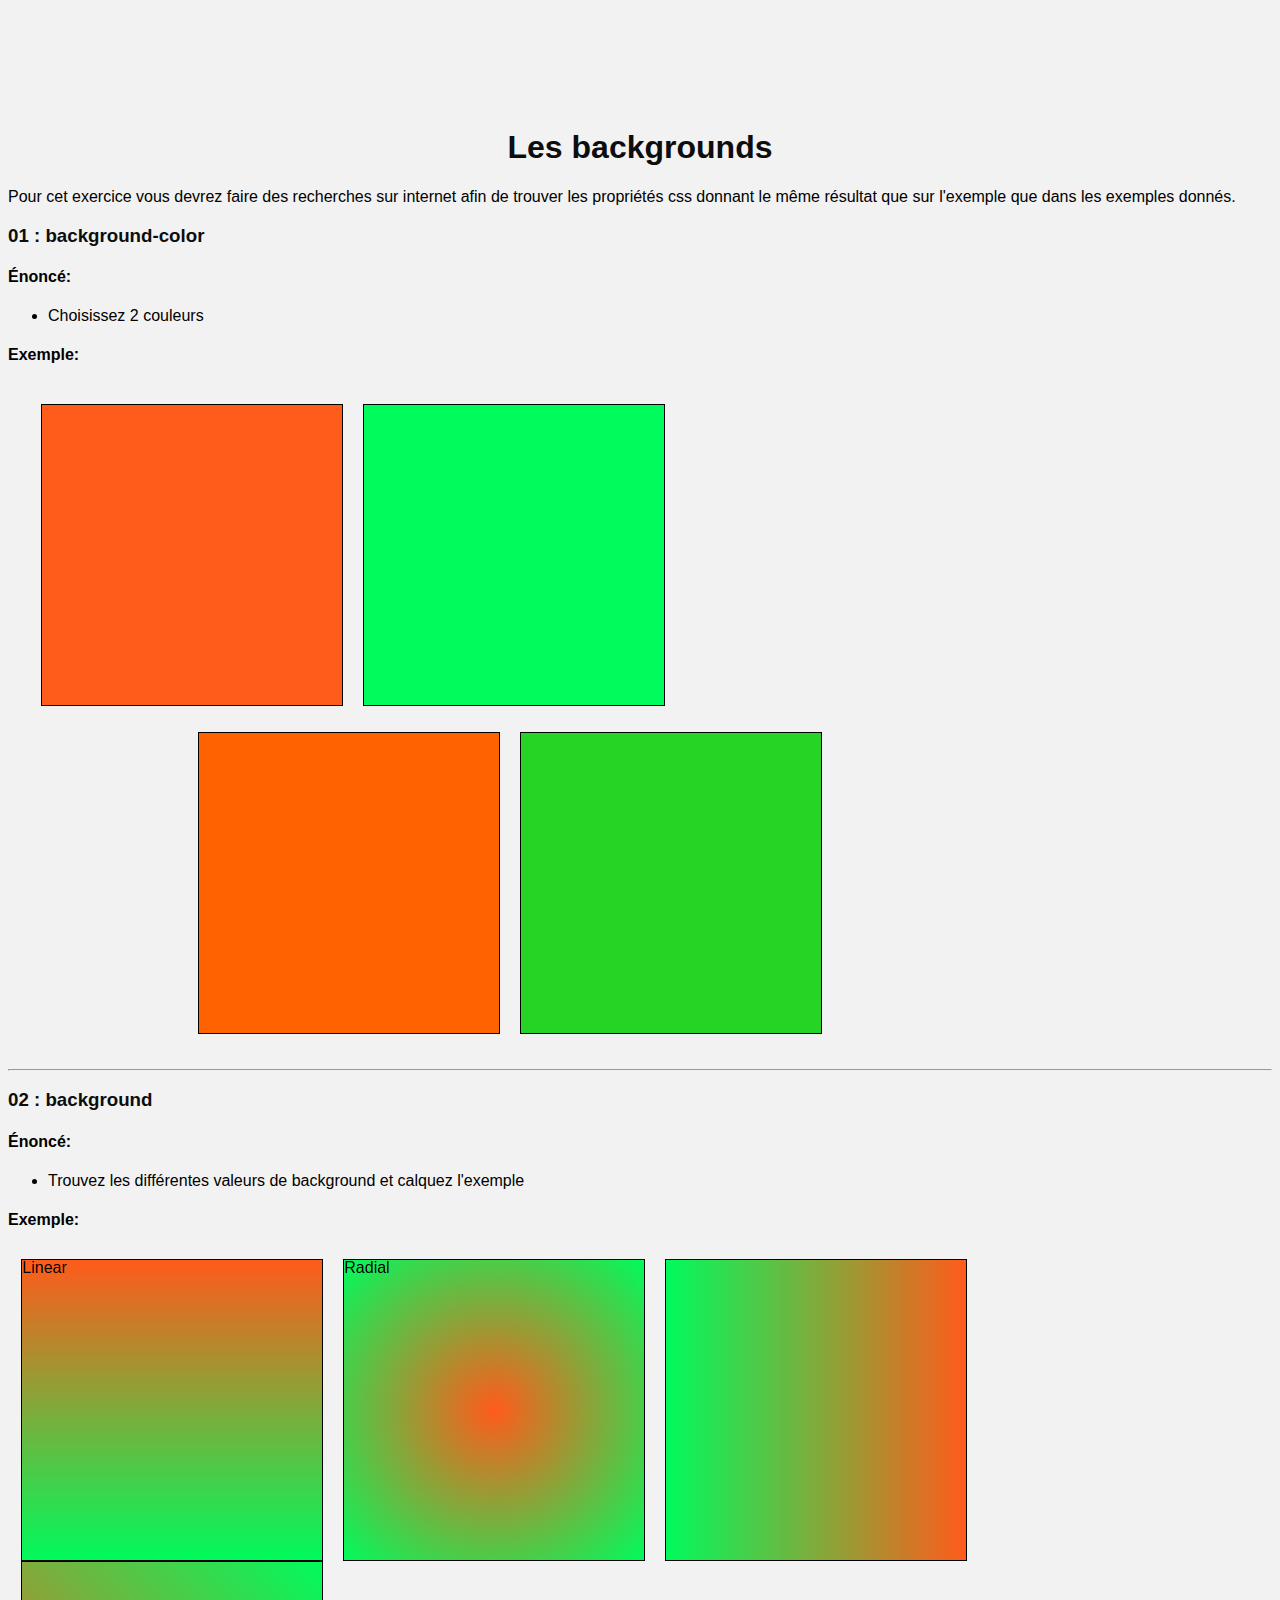
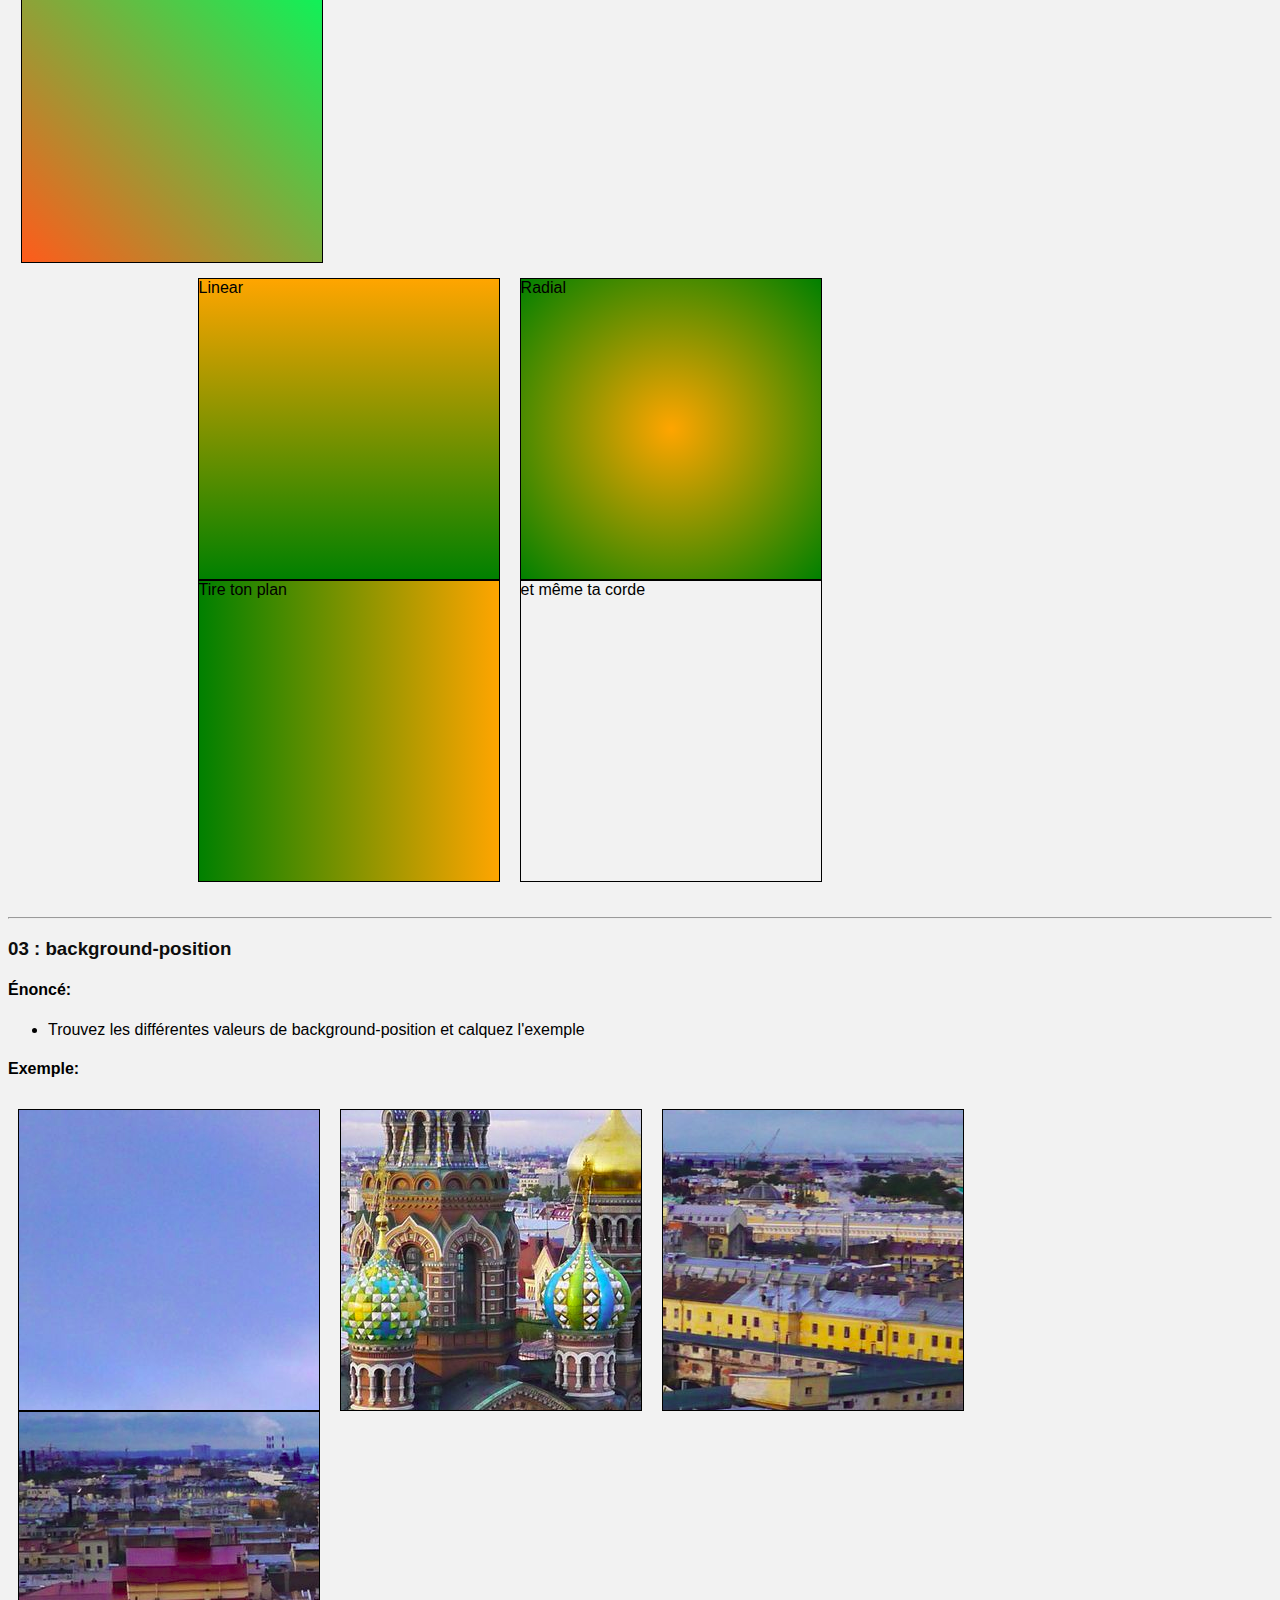
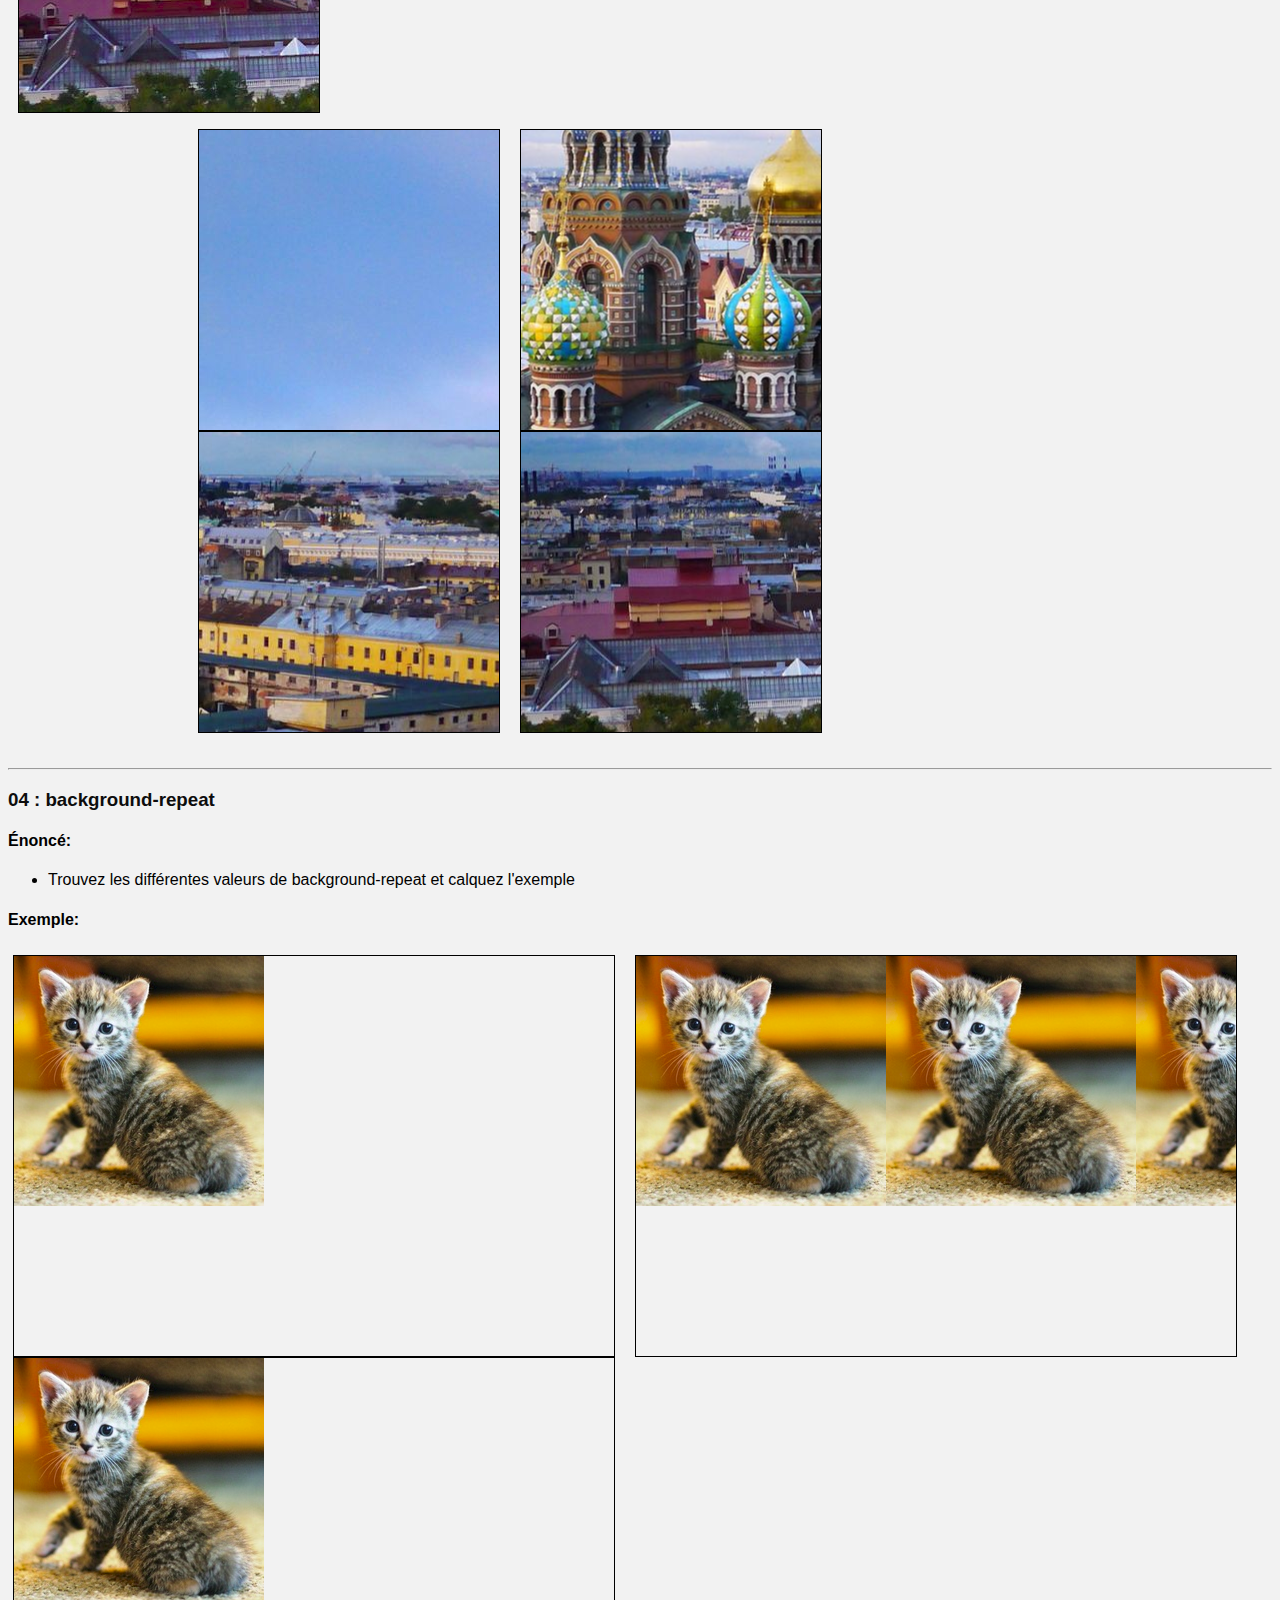
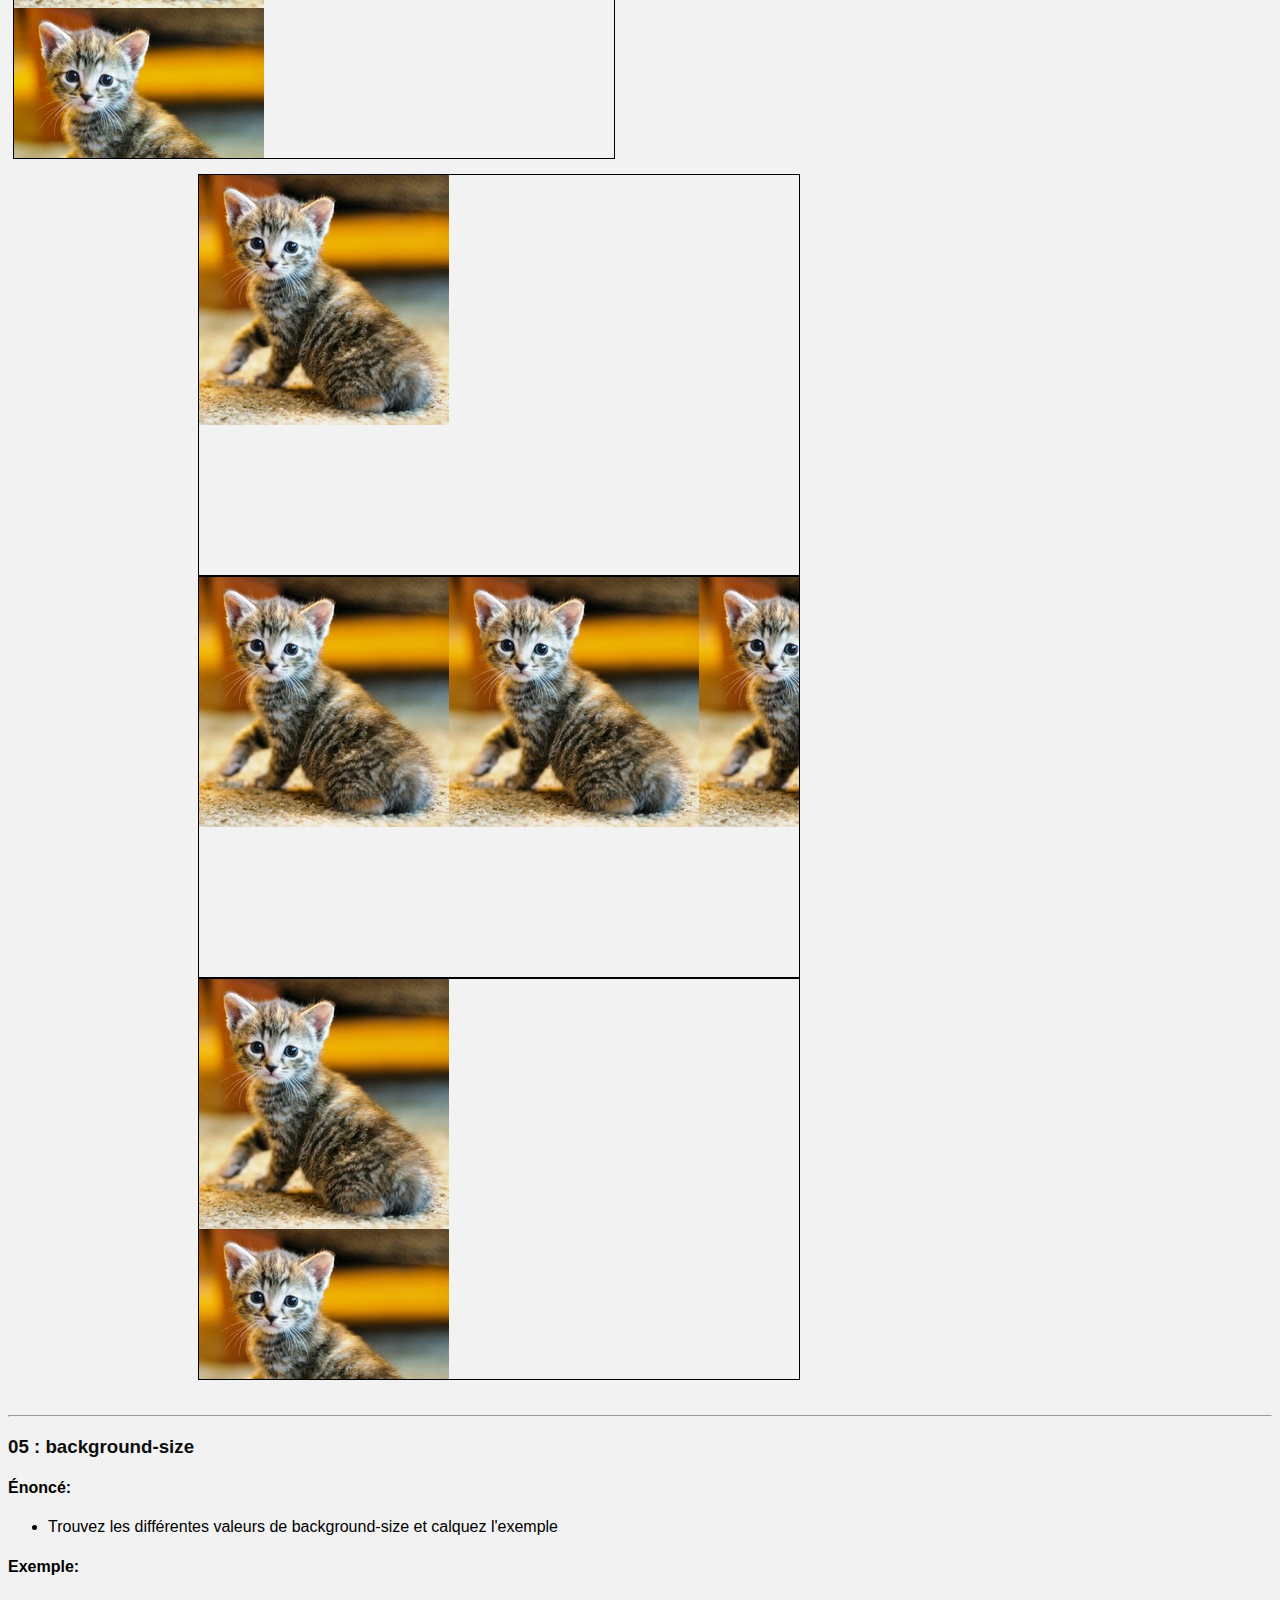
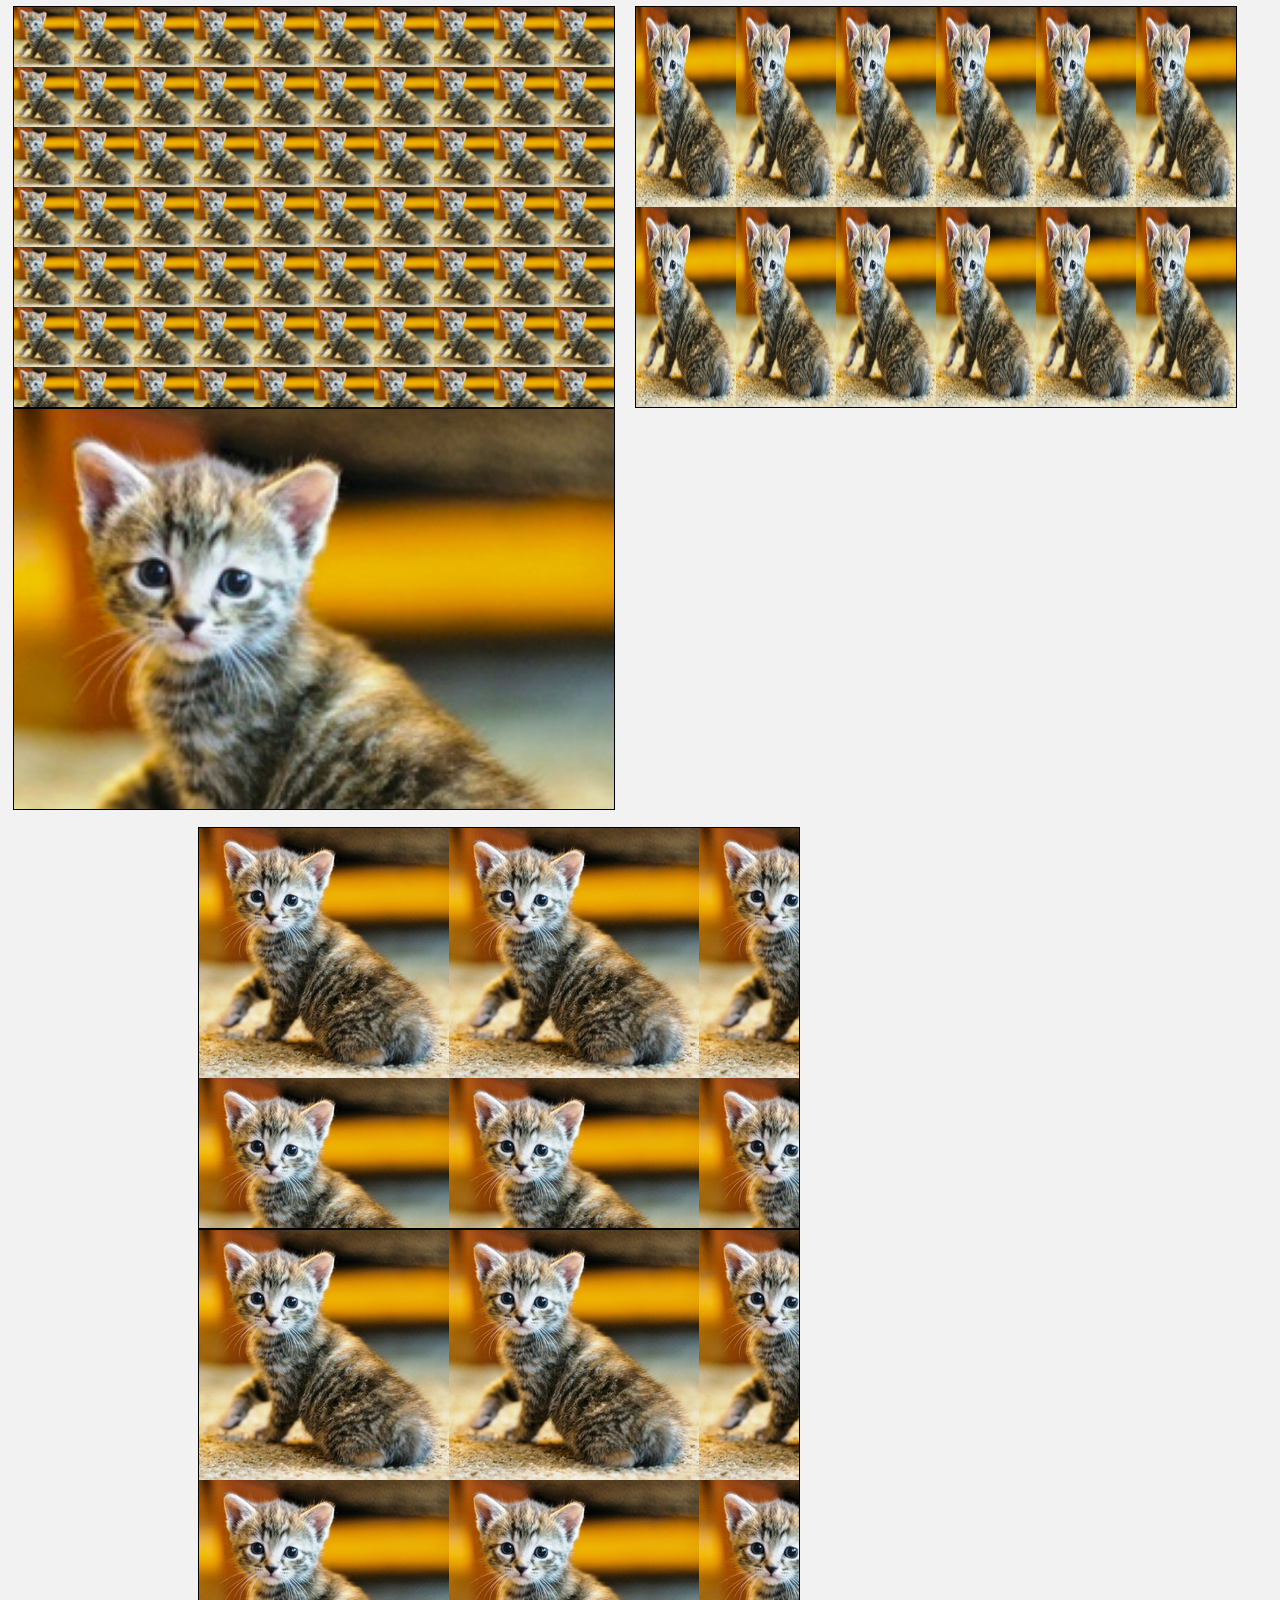
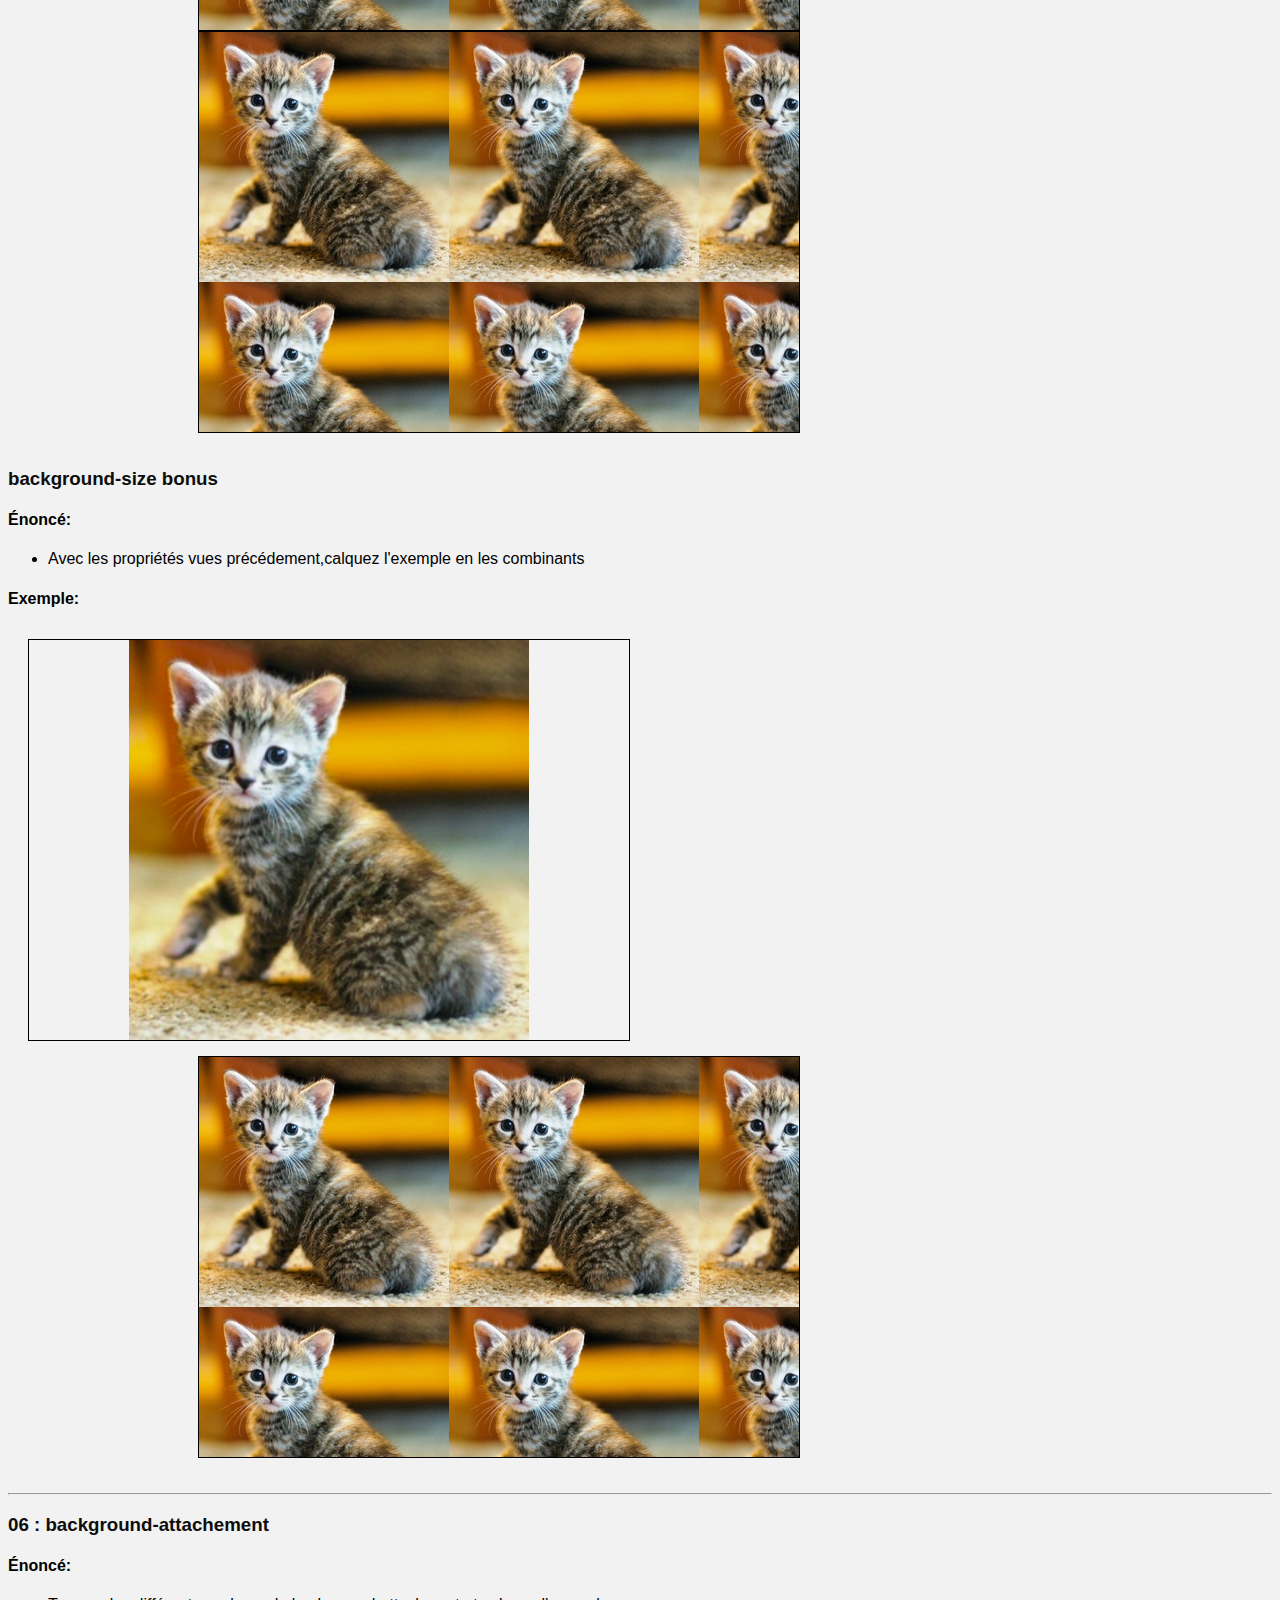
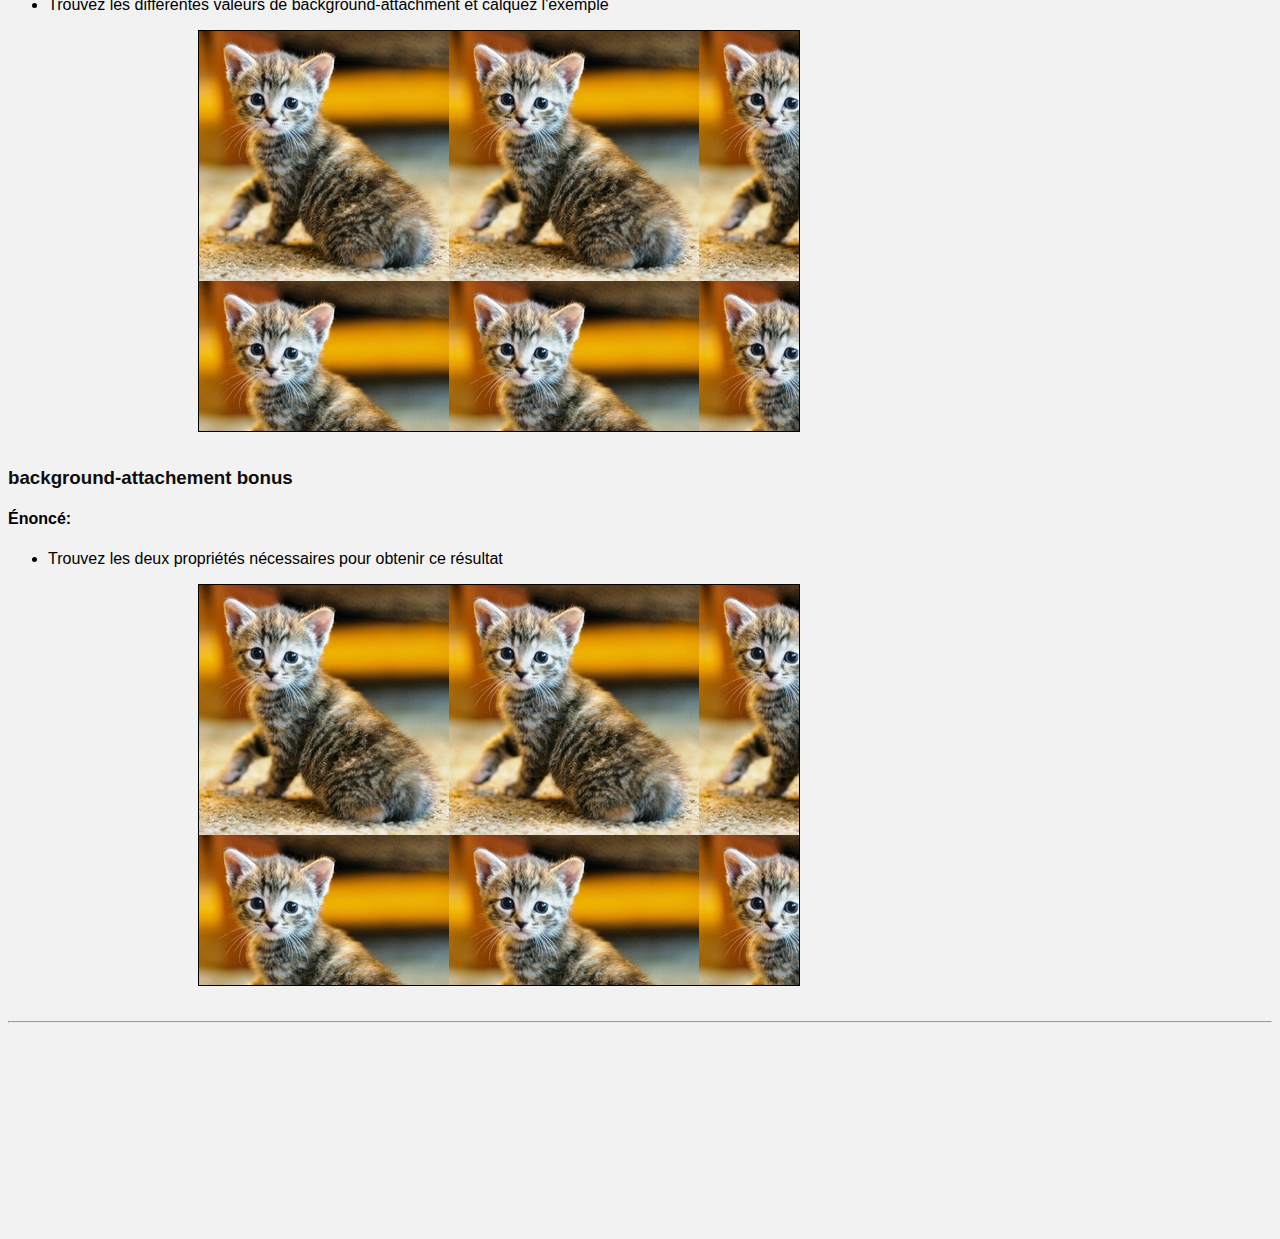
<file: index.html>
<!DOCTYPE html>
<html lang="fr">

<head>
    <meta charset="UTF-8">
    <meta name="viewport" content="width=device-width, initial-scale=1.0">
    <meta http-equiv="X-UA-Compatible" content="ie=edge">
    <link rel="stylesheet" href="css/style.css">
    <title>Les Backgrounds</title>
</head>

<body>


    <h1>Les backgrounds</h1>
    <p>Pour cet exercice vous devrez faire des recherches sur internet afin de trouver les propriétés css donnant le même résultat que sur l'exemple
        que dans les exemples donnés.

    </p>

    <h3>01 : background-color</h3>
    <h4>Énoncé:</h4>
    <ul>
        <li>
            Choisissez 2 couleurs
        </li>
    </ul>
    <h4>Exemple:</h4>
    <img src="images/exemples/exo_01.png" alt=""> 
    <div class="container">
        <div class="bg-color-1 float-left box-300"></div>
        <div class="bg-color-2 float-left box-300"></div>
    </div>
    <div class="clear"></div>
    <hr>

    <h3>02 : background</h3>
    <h4>Énoncé:</h4>
    <ul>
        <li>
            Trouvez les différentes valeurs de background et calquez l'exemple
        </li>
    </ul>
    <h4>Exemple:</h4>
    <img src="images/exemples/exo_02.png" alt=""> 
    <div class="container">
        <div class="bg-1 float-left box-300" >Linear</div>
        <div class="bg-2 float-left box-300">Radial</div>
        <div class="bg-3 float-left box-300">Tire ton plan</div>
        <div class="bg-4 float-left box-300">et même ta corde</div>
    </div>
    <div class="clear"></div>
    <hr>

    <h3>03 : background-position</h3>
    <h4>Énoncé:</h4>
    <ul>
        <li>
            Trouvez les différentes valeurs de background-position et calquez l'exemple
        </li>
    </ul>
    <h4>Exemple:</h4>
    <img src="images/exemples/exo_03.png" alt=""> 
    <div class="container">
        <div class="float-left img-1 box-300"></div>
        <div class="float-left img-2 box-300"></div>
        <div class="float-left img-3 box-300"></div>
        <div class="float-left img-4 box-300"></div>
    </div>
    <div class="clear"></div>
    <hr>

    <h3>04 : background-repeat</h3>
    <h4>Énoncé:</h4>
    <ul>
        <li>
            Trouvez les différentes valeurs de background-repeat et calquez l'exemple
        </li>
    </ul>
    <h4>Exemple:</h4>
    <img src="images/exemples/exo_04.png" alt=""> 
    <div class="container">
        <div class="float-left img-5 box-400-600"></div>
        <div class="float-left img-6 box-400-600"></div>
        <div class="float-left img-7 box-400-600"></div>
    </div>
    <div class="clear"></div>
    <hr>
    <h3>05 : background-size</h3>
    <h4>Énoncé:</h4>
    <ul>
        <li>
            Trouvez les différentes valeurs de background-size et calquez l'exemple
        </li>
    </ul>
    <h4>Exemple:</h4>
    <img src="images/exemples/exo_05.png" alt=""> 
    <div class="container">
        <div class="float-left img-8 box-400-600"></div>
        <div class="float-left img-9 box-400-600"></div>
        <div class="float-left img-10 box-400-600"></div>
    </div>
    <h3>background-size
        <strong>bonus</strong>
    </h3>
    <h4>Énoncé:</h4>
    <ul>
        <li>
            Avec les propriétés vues précédement,calquez l'exemple en les combinants
        </li>
    </ul>
    <h4>Exemple:</h4>
    <img src="images/exemples/exo_05_bonus.png" alt=""> 
    <div class="container">
        <div class="float-left img-11 box-400-600"></div>
    </div>
    <div class="clear"></div>
    <hr>

    <h3>06 : background-attachement</h3>
    <h4>Énoncé:</h4>
    <ul>
        <li>
            Trouvez les différentes valeurs de background-attachment et calquez l'exemple
        </li>
    </ul>
    <div class="container">
        <div class="float-left img-12 box-400-600"></div>
    </div>
    <h3>background-attachement
        <strong>bonus</strong>
    </h3>
    <h4>Énoncé:</h4>
    <ul>
        <li>
            Trouvez les deux propriétés nécessaires pour obtenir ce résultat
        </li>
    </ul>
    
    <div class="container">
        <div class="float-left img-13 box-400-600"></div>
    </div>
    <div class="clear"></div>
    <hr>



</body>

</html>
</file>
<file: css/style.css>
/* début Aspect général */
*{
    font-family: arial;
}
body{
    background-color: #f2f2f2;
    padding: 100px 0 200px 0;
}
h1{
    text-align: center;
}
h1,h3{
    color: #0d0d0d;
}
.container{
    width: 70%;
    overflow: hidden;
    margin: 0 auto;
    margin-bottom: 35px;
}
.float-left{
    float: left;
    margin-right: 20px;
   
}
.box-300{
    height: 300px;
    width: 300px;
    border: 1px solid black;
}
.box-400-600{
    height: 400px;
    width: 600px;
    border: 1px solid black;
}

.clear{
    clear: both;
}
/* fin Aspect général */



/* début exo 01 background-color */
.bg-color-1{
    background-color: rgb(255, 98, 0);

}
.bg-color-2{
    background-color: rgb(38, 212, 38);
}
/* fin exo 01 background-color */

/* début exo 02 background*/
.bg-1{
    background: linear-gradient(orange,green);
}
.bg-2{
    background-image: radial-gradient(orange,green);
}
.bg-3{
    background-image: linear-gradient(to left, orange,green);
}

.bg-4{
    background-image: radial-gradient(45deg, green,orange);
}

/* fin exo 02 background*/

/* début exo 03 background-position*/
.img-1{ 
    background-position: top left;
    background-image: url("/images/bg_image.jpg");
}
.img-2{
    background-position: center;
    background-image: url("/images/bg_image.jpg");
}
.img-3{
    background-position: center right;
    background-image: url("/images/bg_image.jpg");
}
.img-4{
    background-position: center left;
    background-image: url("/images/bg_image.jpg");
}
/* fin exo 03 background-position*/

/* début exo 04 background-repeat*/
.img-5{
    background-image:url("/images/bg_image_petite.jpg");
    background-repeat: no-repeat;
}
.img-6{
    background-image:url("/images/bg_image_petite.jpg");
    background-repeat: repeat-x;
}
.img-7{
    background-image:url("/images/bg_image_petite.jpg");
    background-repeat: repeat-y;
}
/* fin exo 04 background-repeat*/

/* début exo 05 background-size*/
.img-8{ 
    background-image:url("/images/bg_image_petite.jpg");
}
.img-9{ 
    background-image:url("/images/bg_image_petite.jpg");
}
.img-10{
    background-image:url("/images/bg_image_petite.jpg");
}
.img-11{
    background-image:url("/images/bg_image_petite.jpg");
}
/* fin exo 05 background-size*/

/* début exo 06 background-attachement*/
.img-12{
    background-image:url("/images/bg_image_petite.jpg");
}
.img-13{
    background-image:url("/images/bg_image_petite.jpg");
}
/* fin exo 06 background-attachement*/
</file>
